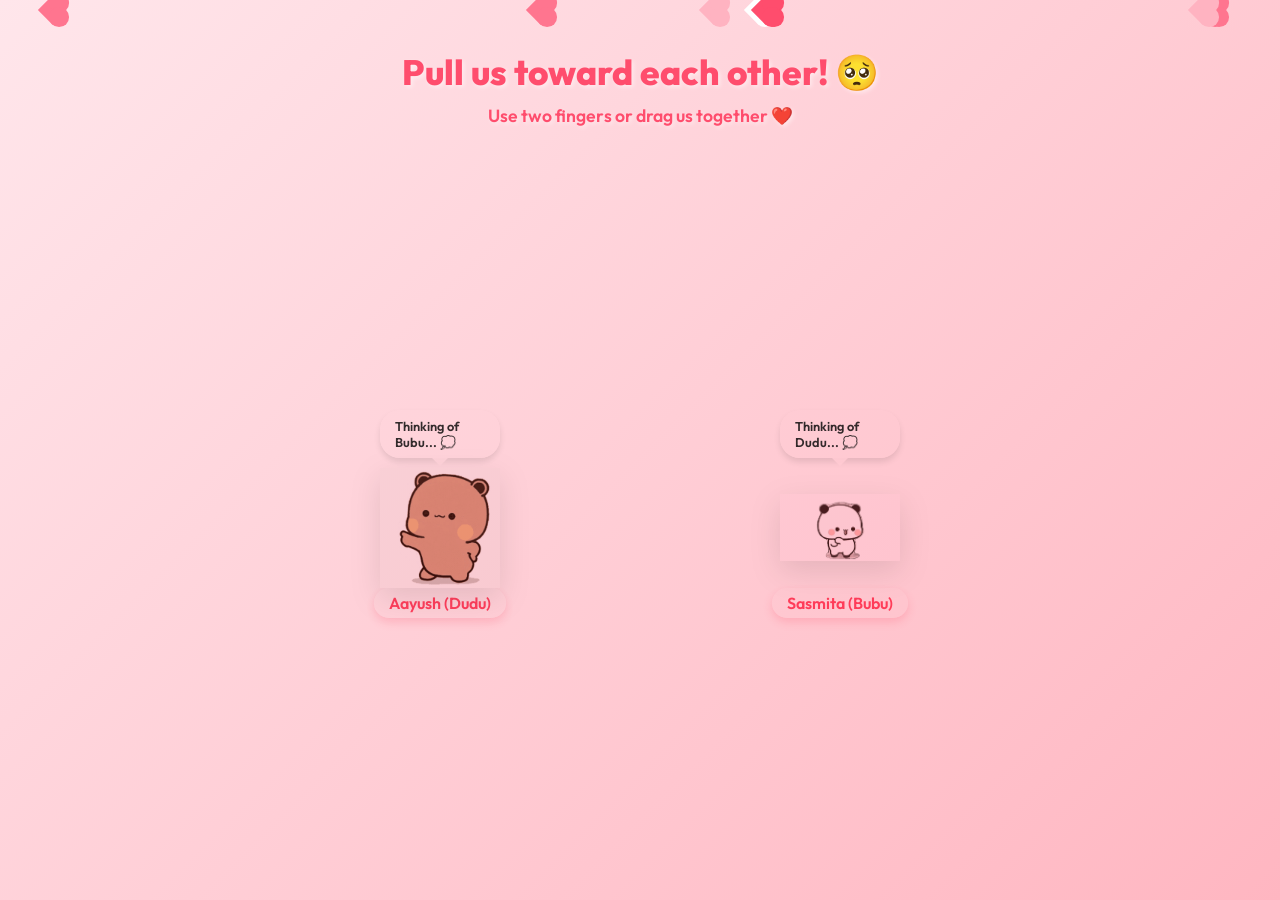
<file: index.html>
<!DOCTYPE html>
<html lang="en">
<head>
    <meta charset="UTF-8">
    <meta name="viewport" content="width=device-width, initial-scale=1.0, maximum-scale=1.0, user-scalable=no">
    <title>For Sasmita ❤️</title>
    <link href="https://fonts.googleapis.com/css2?family=Outfit:wght@400;600;800&display=swap" rel="stylesheet">
    <link rel="stylesheet" href="style.css?v=2">
</head>
<body>
    <audio id="bg-music" src="assets/bubu-dudu-atata.mp3" loop></audio>
    <div id="hearts-container"></div>
    
    <div class="header">
        <h1 id="main-message">Pull us toward each other! 🥺</h1>
        <p id="sub-message">Use two fingers or drag us together ❤️</p>
    </div>

    <div class="interactive-area">
        <div id="dudu-container" class="character-container" style="left: 25%; top: 50%;">
            <div class="thinking-bubble">Thinking of Bubu... 💭</div>
            <img src="assets/bubu-dudu.gif" alt="Dudu" class="character-img" id="dudu-img" draggable="false">
            <div class="name-tag">Aayush (Dudu)</div>
        </div>

        <div id="bubu-container" class="character-container" style="left: 75%; top: 50%;">
            <div class="thinking-bubble">Thinking of Dudu... 💭</div>
            <img src="assets/bubu-dudu-bubu.gif" alt="Bubu" class="character-img" id="bubu-img" draggable="false">
            <div class="name-tag">Sasmita (Bubu)</div>
        </div>

        <div id="flowers-container" class="hidden absolute-center">
            <img src="assets/bubu-received-flowers-from-dudu-n4gkl2zhjxi7qwnm.gif" alt="Flowers" class="hug-img">
            <div class="name-tag backpack-tag">Flowers for my Sasmita! 🌸</div>
        </div>

        <div id="extra-container" class="hidden absolute-center">
            <img src="assets/bubu-bubu-dudu-2.gif" alt="Extra" class="hug-img">
            <div class="name-tag backpack-tag">You're my Kuchipuchi pu! 🥰</div>
        </div>

        <div id="backpack-container" class="hidden absolute-center">
            <img src="assets/bubu-bubu-dudu.gif" alt="Backpack" class="hug-img">
            <div class="name-tag backpack-tag">I love you to eternity! ❤️</div>
        </div>

        <div id="love-container" class="hidden absolute-center">
            <img src="assets/bubu-dudu-images-bubu-dudu-love.gif" alt="Love" class="hug-img">
            <div class="name-tag backpack-tag">I love you! 💖</div>
        </div>

        <div id="kiss-container" class="hidden absolute-center">
            <img src="assets/bubu-dudu-sseeyall.gif" alt="Kissing" class="hug-img">
        </div>
    </div>

    <script src="script.js?v=2"></script>
</body>
</html>
</file>
<file: style.css>
:root {
    --primary-bg: #ffe6eb;
    --secondary-bg: #ffb6c1;
    --text-color: #ff4d6d;
    --bubble-bg: rgba(255, 255, 255, 0.9);
}

* {
    box-sizing: border-box;
    margin: 0;
    padding: 0;
    font-family: 'Outfit', sans-serif;
}

body {
    background: linear-gradient(135deg, var(--primary-bg), var(--secondary-bg));
    height: 100vh;
    width: 100vw;
    overflow: hidden;
    position: relative;
    display: flex;
    flex-direction: column;
    align-items: center;
    touch-action: none; 
}


#hearts-container {
    position: absolute;
    top: 0;
    left: 0;
    width: 100%;
    height: 100%;
    pointer-events: none;
    z-index: 1;
}

.heart {
    position: absolute;
    width: 20px;
    height: 20px;
    background-color: var(--color);
    transform: rotate(45deg);
    z-index: 1;
}

.heart::before, .heart::after {
    content: '';
    position: absolute;
    width: 20px;
    height: 20px;
    background-color: var(--color);
    border-radius: 50%;
}
.heart::before {
    top: -10px;
    left: 0;
}
.heart::after {
    top: 0;
    left: 10px;
}

@keyframes floatUp {
    0% { transform: translateY(100vh) rotate(-45deg) scale(0.5); opacity: 0; }
    20% { opacity: 0.8; }
    100% { transform: translateY(-20vh) rotate(315deg) scale(1.2); opacity: 0; }
}

.header {
    text-align: center;
    margin-top: 50px;
    z-index: 10;
    color: var(--text-color);
    text-shadow: 2px 2px 4px rgba(255,255,255,0.5);
}

.header h1 {
    color: var(--text-color);
    font-size: 2.2rem;
    margin-bottom: 10px;
    font-weight: 800;
}

.header p {
    color: var(--text-color);
    font-size: 1.1rem;
    font-weight: 600;
}

@media (max-width: 600px) {
    .header h1 {
        font-size: 1.8rem;
    }
    .header p {
        font-size: 1rem;
    }
}

.interactive-area {
    position: relative;
    flex-grow: 1;
    width: 100%;
    max-width: 800px;
    margin: 0 auto;
}

.character-container {
    position: absolute;
    width: 120px;
    display: flex;
    flex-direction: column;
    align-items: center;
    transform: translate(-50%, -50%);
    cursor: grab;
    z-index: 10;
    touch-action: none;
    user-select: none;
    transition: transform 0.1s, opacity 0.8s ease;
    mix-blend-mode: multiply; /* Fixes white background on iOS Safari */
    -webkit-mix-blend-mode: multiply;
}

.character-container:active {
    cursor: grabbing;
    transform: translate(-50%, -50%) scale(1.05);
}

.character-img {
    width: 120px;
    height: 120px;
    object-fit: contain;
    filter: drop-shadow(0px 10px 15px rgba(0,0,0,0.1));
}

@keyframes bobble {
    0%, 100% { transform: translateY(0); }
    50% { transform: translateY(-10px); }
}

.name-tag {
    background: var(--bubble-bg);
    padding: 5px 15px;
    border-radius: 20px;
    font-weight: 600;
    color: var(--text-color);
    box-shadow: 0 4px 10px rgba(255, 77, 109, 0.2);
    white-space: nowrap;
}

.thinking-bubble {
    background: var(--bubble-bg);
    padding: 8px 15px;
    border-radius: 20px;
    font-size: 0.8rem;
    font-weight: 600;
    color: #333;
    margin-bottom: 10px;
    box-shadow: 0 4px 6px rgba(0,0,0,0.1);
    position: relative;
    animation: popIn 0.5s cubic-bezier(0.175, 0.885, 0.32, 1.275);
}

.thinking-bubble::after {
    content: '';
    position: absolute;
    bottom: -8px;
    left: 50%;
    transform: translateX(-50%);
    border-width: 8px 8px 0;
    border-style: solid;
    border-color: var(--bubble-bg) transparent transparent transparent;
}

@keyframes popIn {
    0% { transform: scale(0); opacity: 0; }
    100% { transform: scale(1); opacity: 1; }
}

.absolute-center {
    position: absolute;
    top: 50%;
    left: 50%;
    transform: translate(-50%, -50%);
    z-index: 20;
    opacity: 1;
    transition: opacity 0.8s ease;
    display: flex;
    flex-direction: column;
    align-items: center;
    mix-blend-mode: multiply;
    -webkit-mix-blend-mode: multiply;
}

.backpack-tag {
    margin-top: 15px;
    font-size: 1.1rem;
    font-weight: 800;
}

.hug-img {
    width: 280px;
    height: 280px;
    object-fit: contain;
    filter: drop-shadow(0px 15px 25px rgba(255, 77, 109, 0.3));
}

@keyframes heartBeat {
    0% { transform: scale(1); }
    14% { transform: scale(1.05); }
    28% { transform: scale(1); }
    42% { transform: scale(1.05); }
    70% { transform: scale(1); }
}

.hidden {
    opacity: 0 !important;
    pointer-events: none;
}


.confetti-heart {
    position: absolute;
    width: 15px;
    height: 15px;
    background-color: var(--color, #ff4d6d);
    transform: rotate(-45deg);
    z-index: 5;
    pointer-events: none;
    animation: explode 2s ease-out forwards;
}
.confetti-heart::before, .confetti-heart::after {
    content: '';
    position: absolute;
    width: 15px;
    height: 15px;
    background-color: inherit;
    border-radius: 50%;
}
.confetti-heart::before {
    top: -7.5px;
    left: 0;
}
.confetti-heart::after {
    top: 0;
    left: 7.5px;
}

@keyframes explode {
    0% { transform: translate(0, 0) rotate(-45deg) scale(0.5); opacity: 1; }
    100% { transform: translate(var(--tx), var(--ty)) rotate(calc(-45deg + var(--rot))) scale(1.2); opacity: 0; }
}

#love-container .hug-img {
    width: 380px;
    height: 380px;
}
</file>
